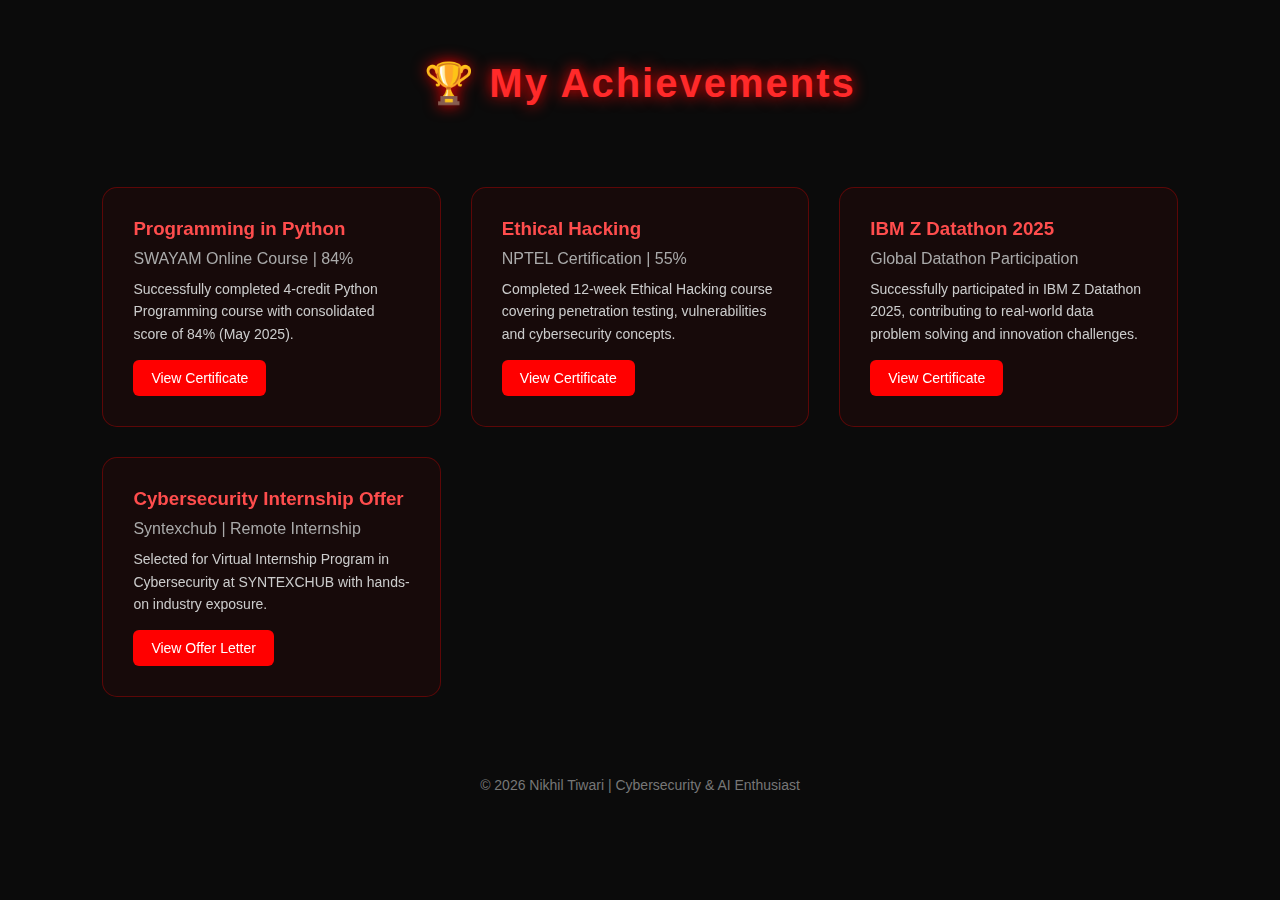
<file: achievements.html>
<!DOCTYPE html>
<html lang="en">
<head>
<meta charset="UTF-8">
<title>Achievements | Nikhil Tiwari</title>
<meta name="viewport" content="width=device-width, initial-scale=1.0">

<style>
*{
    margin:0;
    padding:0;
    box-sizing:border-box;
    font-family:'Segoe UI', sans-serif;
}

body{
    background:#0b0b0b;
    color:white;
}

/* Header */
.header{
    text-align:center;
    padding:60px 20px 40px;
}

.header h1{
    font-size:40px;
    color:#ff2a2a;
    text-shadow:0 0 15px red;
    letter-spacing:2px;
}

/* Grid */
.achievements{
    padding:40px 8%;
    display:grid;
    grid-template-columns:repeat(auto-fit,minmax(300px,1fr));
    gap:30px;
}

/* Card */
.card{
    background:rgba(255,0,0,0.05);
    border:1px solid rgba(255,0,0,0.3);
    padding:30px;
    border-radius:15px;
    transition:0.4s ease;
    backdrop-filter:blur(8px);
}

.card:hover{
    transform:translateY(-10px);
    box-shadow:0 0 25px rgba(255,0,0,0.6);
    border-color:red;
}

.card h3{
    color:#ff4d4d;
    margin-bottom:10px;
}

.card h4{
    margin-bottom:10px;
    color:#aaa;
    font-weight:normal;
}

.card p{
    font-size:14px;
    line-height:1.6;
    color:#ccc;
    margin-bottom:15px;
}

/* Button */
.btn{
    display:inline-block;
    padding:10px 18px;
    background:red;
    color:white;
    text-decoration:none;
    border-radius:6px;
    font-size:14px;
    transition:0.3s;
}

.btn:hover{
    background:#ff2a2a;
    box-shadow:0 0 10px red;
}

footer{
    text-align:center;
    padding:40px;
    color:#777;
    font-size:14px;
}
</style>
</head>

<body>

<div class="header">
    <h1>🏆 My Achievements</h1>
</div>

<div class="achievements">

    <!-- Python Programming -->
    <div class="card">
        <h3>Programming in Python</h3>
        <h4>SWAYAM Online Course | 84%</h4>
        <p>Successfully completed 4-credit Python Programming course with consolidated score of 84% (May 2025).</p>
        <a class="btn" href="https://drive.google.com/file/d/1S4K4ZhYkQ_Q1DNOMyv-zVTzkE8klqUXx/view?usp=drive_link" target="_blank">
            View Certificate
        </a>
    </div>

    <!-- Ethical Hacking -->
    <div class="card">
        <h3>Ethical Hacking</h3>
        <h4>NPTEL Certification | 55%</h4>
        <p>Completed 12-week Ethical Hacking course covering penetration testing, vulnerabilities and cybersecurity concepts.</p>
        <a class="btn" href="https://drive.google.com/file/d/1XzDmSka4f_CozLmWesvYqobE4aeVLx_o/view?usp=drive_link" target="_blank">
            View Certificate
        </a>
    </div>

    <!-- IBM Datathon -->
    <div class="card">
        <h3>IBM Z Datathon 2025</h3>
        <h4>Global Datathon Participation</h4>
        <p>Successfully participated in IBM Z Datathon 2025, contributing to real-world data problem solving and innovation challenges.</p>
        <a class="btn" href="https://drive.google.com/file/d/1YI2ieh0rycECJ4agou9wElwV8frsZHJR/view?usp=drive_link" target="_blank">
            View Certificate
        </a>
    </div>

    <!-- Syntexchub Internship -->
    <div class="card">
        <h3>Cybersecurity Internship Offer</h3>
        <h4>Syntexchub | Remote Internship</h4>
        <p>Selected for Virtual Internship Program in Cybersecurity at SYNTEXCHUB with hands-on industry exposure.</p>
        <a class="btn" href="https://drive.google.com/file/d/1Cz1ykFlhi9NETr2mk6XAHx1_36tYTwCO/view?usp=drive_link" target="_blank">
            View Offer Letter
        </a>
    </div>

</div>

<footer>
    © 2026 Nikhil Tiwari | Cybersecurity & AI Enthusiast
</footer>

</body>
</html>
</file>
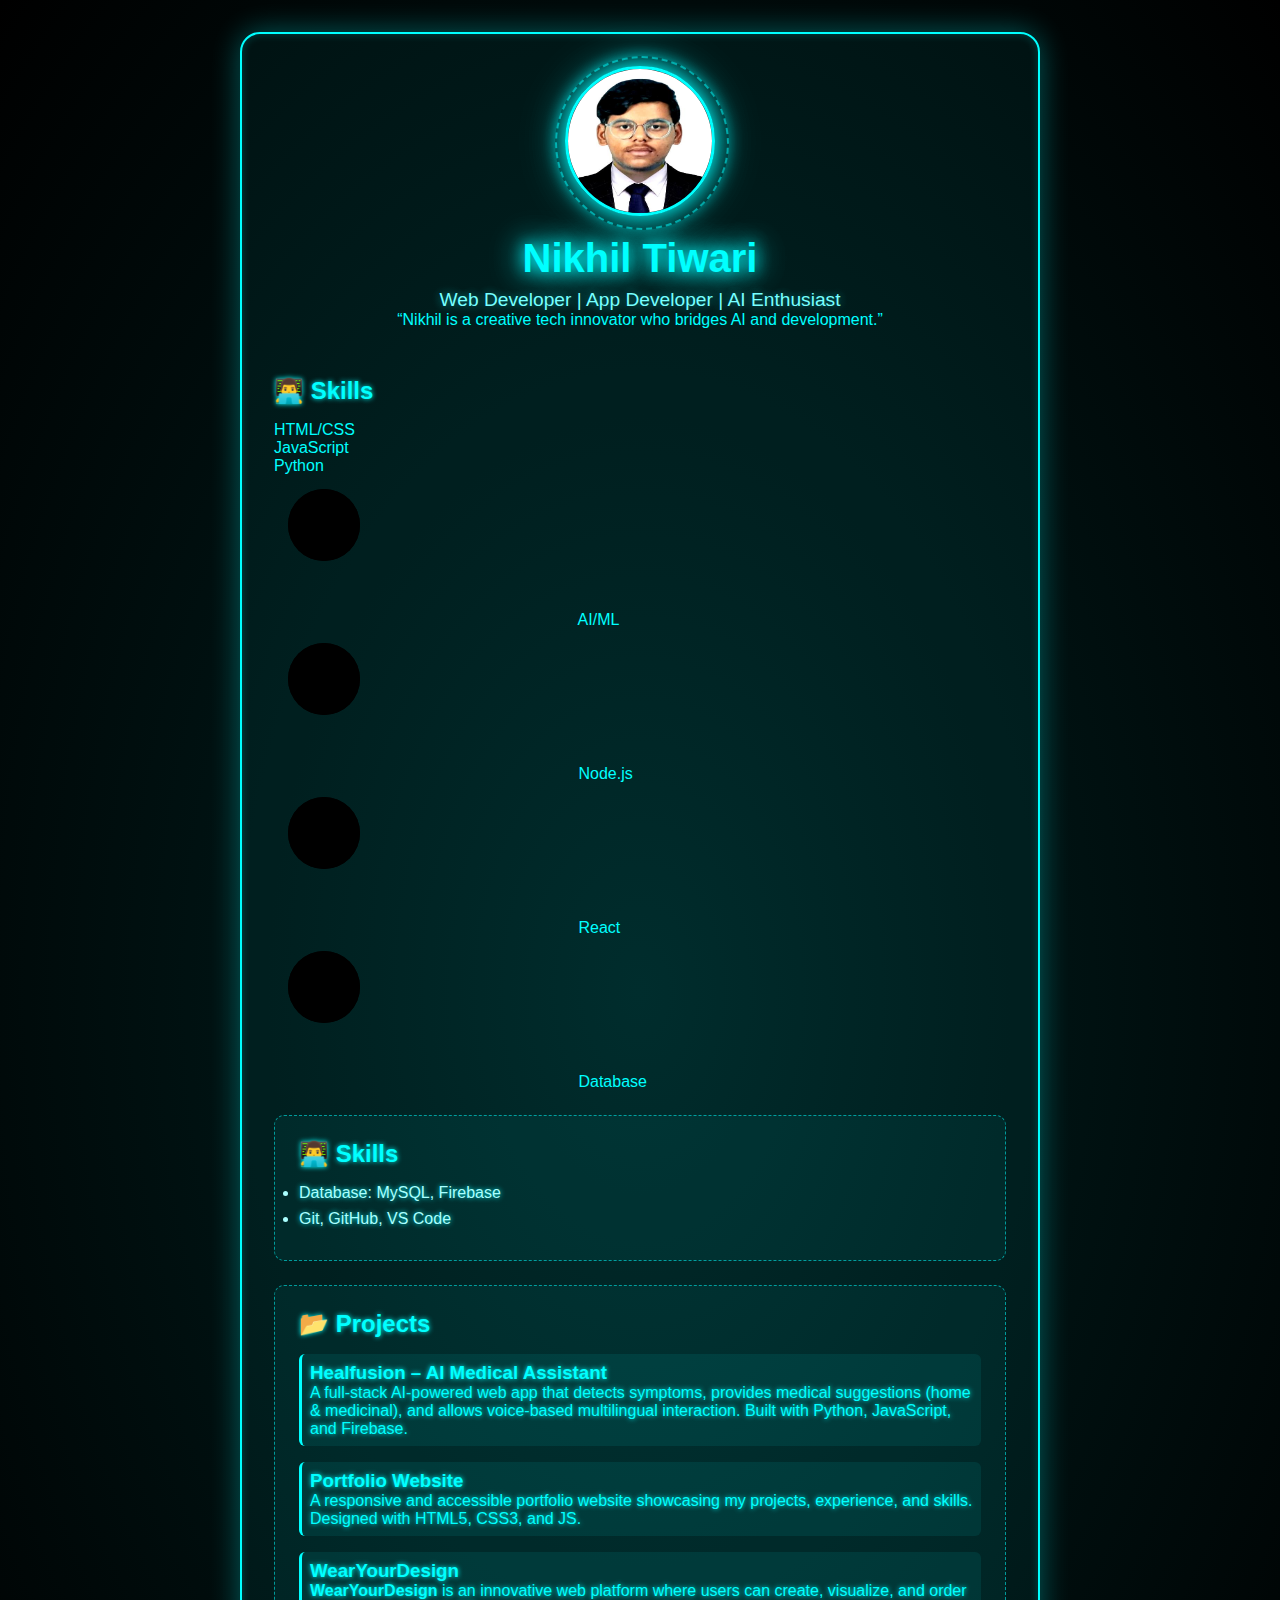
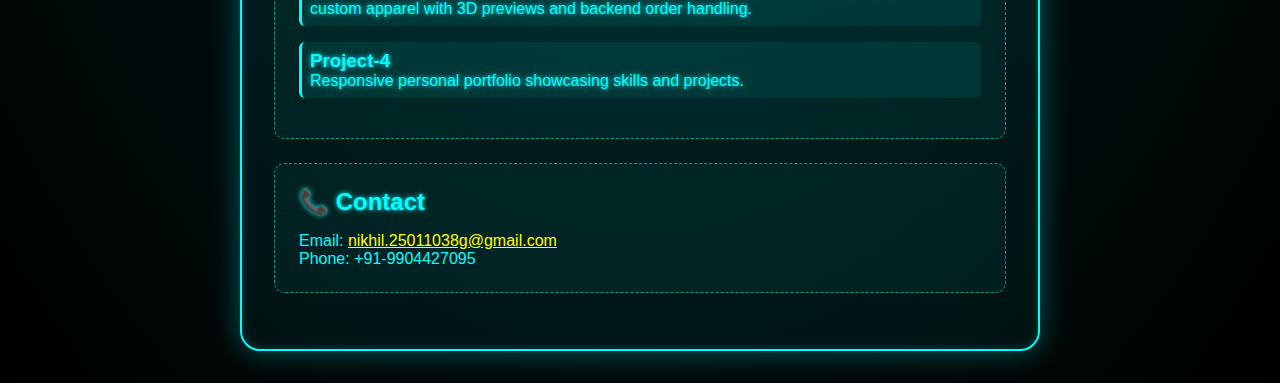
<file: cv.html>
<!DOCTYPE html>
<html lang="en">
<head>
  <meta charset="UTF-8" />
  <meta name="viewport" content="width=device-width, initial-scale=1.0"/>
  <title>Nikhil Tiwari - Hologram CV</title>
  <link rel="stylesheet" href="cv.css" />
</head>
<body>

  <div class="holo-container">
    <header class="holo-header">
      <div class="avatar">
        <img src="ceo.jpg" alt="Nikhil Tiwari">
      </div>
      <h1 class="glow-text">Nikhil Tiwari</h1>
      <p class="glow-sub">Web Developer | App Developer | AI Enthusiast</p>
      <blockquote class="ai-quote">“Nikhil is a creative tech innovator who bridges AI and development.”</blockquote>
    </header>
    
    <!-- Skills Section -->
    <section class="skills">
      <h2 class="section-title">👨‍💻 Skills</h2>
      <div class="skill">
        <p>HTML/CSS</p>
        <div class="progress-bar"><span style="width: 90%"></span></div>
      </div>
      <div class="skill">
        <p>JavaScript</p>
        <div class="progress-bar"><span style="width: 85%"></span></div>
      </div>
      <div class="skill">
        <p>Python</p>
        <div class="progress-bar"><span style="width: 80%"></span></div>
      </div>
    </section>

    <!-- Radial Skills -->
    <section class="radial-skills">
      <div class="circle" data-percent="75">
        <svg>
          <circle cx="50" cy="50" r="36"></circle>
          <circle cx="50" cy="50" r="36"></circle>
        </svg>
        <span>AI/ML</span>
      </div>

      <div class="circle" data-percent="70">
        <svg>
          <circle cx="50" cy="50" r="36"></circle>
          <circle cx="50" cy="50" r="36"></circle>
        </svg>
        <span>Node.js</span>
      </div>

      <div class="circle" data-percent="60">
        <svg>
          <circle cx="50" cy="50" r="36"></circle>
          <circle cx="50" cy="50" r="36"></circle>
        </svg>
        <span>React</span>
      </div>
      
      <div class="circle" data-percent="40">
        <svg>
          <circle cx="50" cy="50" r="36"></circle>
          <circle cx="50" cy="50" r="36"></circle>
        </svg>
        <span>Database</span>
      </div>
    </section>

    <!-- Extra Skills Section -->
    <section class="holo-section">
      <h2 class="section-title">👨‍💻 Skills</h2>
      <ul class="holo-list">
        <li>Database: MySQL, Firebase</li>
        <li>Git, GitHub, VS Code</li>
      </ul>
    </section>

    <!-- Projects Section -->
    <section class="holo-section">
      <h2 class="section-title">📂 Projects</h2>
      <div class="project-card">
        <h3>Healfusion – AI Medical Assistant</h3>
        <p>A full-stack AI-powered web app that detects symptoms, provides medical suggestions (home & medicinal), and allows voice-based multilingual interaction. Built with Python, JavaScript, and Firebase.</p>
      </div>
      <div class="project-card">
        <h3>Portfolio Website</h3>
        <p>A responsive and accessible portfolio website showcasing my projects, experience, and skills. Designed with HTML5, CSS3, and JS.</p>
      </div>
      <div class="project-card">
        <h3>WearYourDesign</h3>
        <p><strong>WearYourDesign</strong> is an innovative web platform where users can create, visualize, and order custom apparel with 3D previews and backend order handling.</p>
      </div>
      <div class="project-card">
        <h3>Project-4</h3>
        <p>Responsive personal portfolio showcasing skills and projects.</p>
      </div>
    </section>

    <!-- Contact Section -->
    <section class="holo-section">
      <h2 class="section-title">📞 Contact</h2>
      <p>Email: <a href="mailto:nikhil.25011038g@gmail.com" class="mail">nikhil.25011038g@gmail.com</a></p>
      <p>Phone: +91-9904427095</p>
    </section>
  </div>

  <script>
  document.addEventListener("DOMContentLoaded", () => {
    const circles = document.querySelectorAll(".circle");
    circles.forEach(circle => {
      const percent = circle.getAttribute("data-percent");
      const stroke = circle.querySelector("svg circle:last-child");
      const offset = 226 - (226 * percent) / 100;
      setTimeout(() => {
        stroke.style.strokeDashoffset = offset;
      }, 500);
    });
  });
  </script>

</body>
</html>
</file>
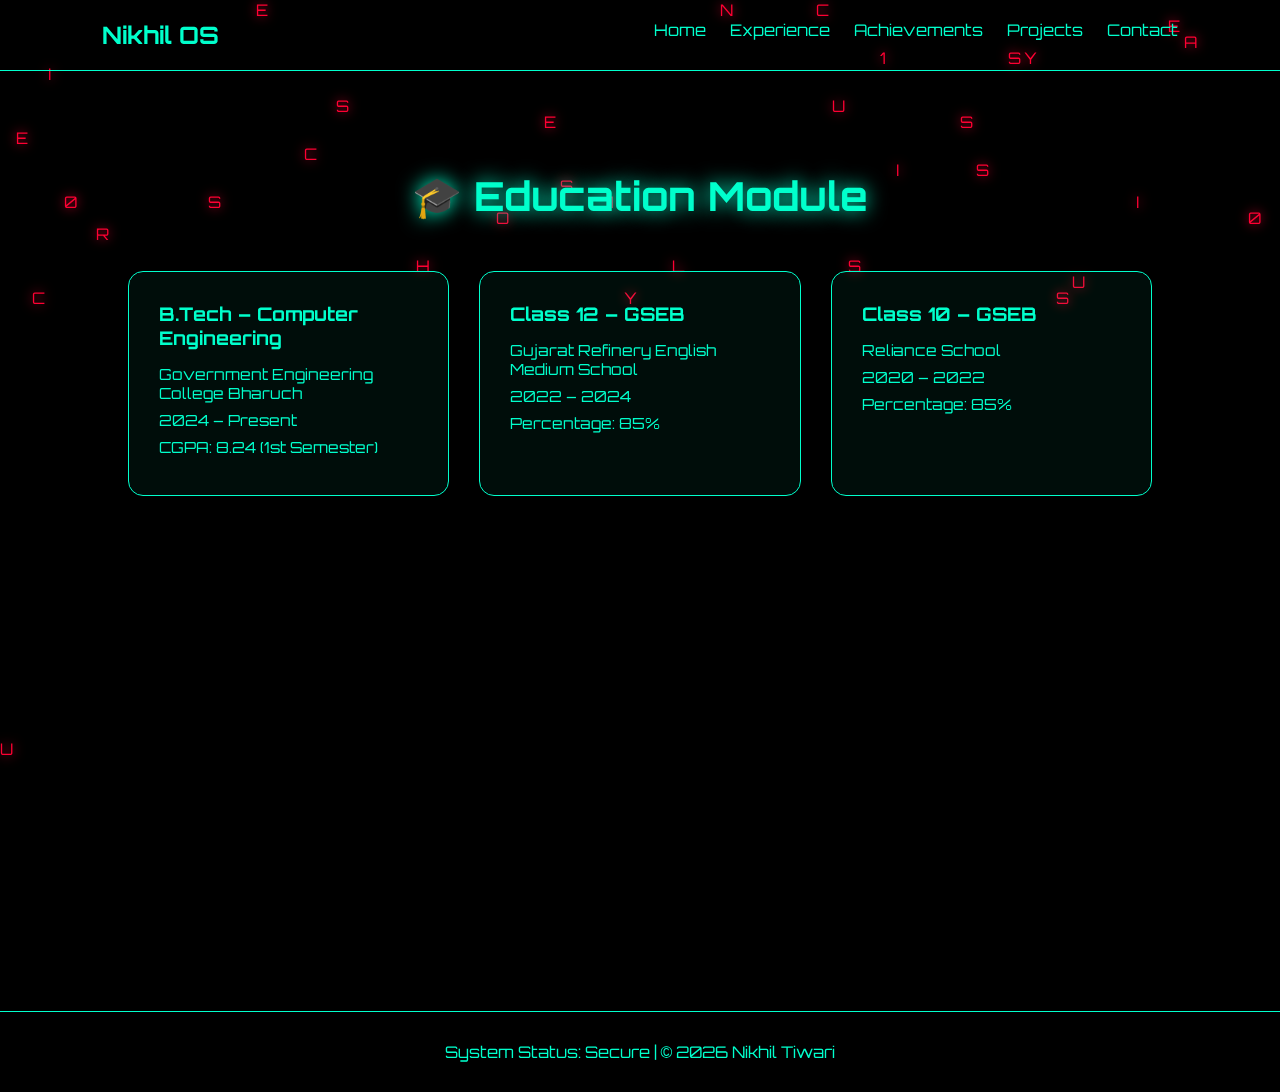
<file: education.html>
<!DOCTYPE html>
<html lang="en">
<head>
<meta charset="UTF-8">
<meta name="viewport" content="width=device-width, initial-scale=1.0">
<title>Education | Nikhil OS</title>

<link href="https://fonts.googleapis.com/css2?family=Orbitron:wght@400;700&display=swap" rel="stylesheet">

<style>
*{margin:0;padding:0;box-sizing:border-box}

body{
  font-family:'Orbitron',sans-serif;
  background:black;
  color:#00ffcc;
  overflow-x:hidden;
}

/* ===== Background Canvas ===== */
canvas{
  position:fixed;
  top:0;
  left:0;
  z-index:-1;
}

/* ===== Navbar ===== */
.navbar{
  display:flex;
  justify-content:space-between;
  padding:20px 8%;
  border-bottom:1px solid #00ffcc;
}

.navbar a{
  color:#00ffcc;
  text-decoration:none;
  margin-left:20px;
  transition:.3s;
}

.navbar a:hover{
  text-shadow:0 0 10px #00ffcc;
}

/* ===== Section ===== */
.section{
  padding:100px 10%;
  min-height:100vh;
}

.section h1{
  font-size:2.5rem;
  text-shadow:0 0 20px #00ffcc;
  margin-bottom:50px;
  text-align:center;
}

/* ===== Education Cards (Same Card Style as Index) ===== */
.education-grid{
  display:grid;
  grid-template-columns:repeat(auto-fit,minmax(280px,1fr));
  gap:30px;
}

.card{
  padding:30px;
  border:1px solid #00ffcc;
  border-radius:15px;
  background:rgba(0,255,204,0.05);
  transition:.4s;
}

.card:hover{
  transform:translateY(-10px);
  box-shadow:0 0 30px #00ffcc;
}

.card h3{
  margin-bottom:15px;
}

.card p{
  margin:8px 0;
  font-size:0.95rem;
}

/* ===== Footer ===== */
footer{
  text-align:center;
  padding:30px;
  border-top:1px solid #00ffcc;
  margin-top:40px;
}
</style>
</head>
<body>

<canvas id="bg"></canvas>

<nav class="navbar">
  <h2>Nikhil OS</h2>
  <div>
    <a href="index.html">Home</a>
    <a href="experience.html">Experience</a>
    <a href="achievements.html">Achievements</a>
    <a href="projects.html">Projects</a>
    <a href="contact.html">Contact</a>
  </div>
</nav>

<section class="section">
  <h1>🎓 Education Module</h1>

  <div class="education-grid">

    <div class="card">
      <h3>B.Tech – Computer Engineering</h3>
      <p>Government Engineering College Bharuch</p>
      <p>2024 – Present</p>
      <p>CGPA: 8.24 (1st Semester)</p>
    </div>

    <div class="card">
      <h3>Class 12 – GSEB</h3>
      <p>Gujarat Refinery English Medium School</p>
      <p>2022 – 2024</p>
      <p>Percentage: 85%</p>
    </div>

    <div class="card">
      <h3>Class 10 – GSEB</h3>
      <p>Reliance School</p>
      <p>2020 – 2022</p>
      <p>Percentage: 85%</p>
    </div>

  </div>
</section>

<footer>
  System Status: Secure | © 2026 Nikhil Tiwari
</footer>

<script>

/* ============================= */
/* RED MATRIX DIGITAL RAIN */
/* ============================= */

const canvas = document.getElementById("bg");
const ctx = canvas.getContext("2d");

canvas.width = window.innerWidth;
canvas.height = window.innerHeight;

const letters = "01010101NIKHILOSSECUREAIHACKSYSTEM";
const fontSize = 16;
const columns = Math.floor(canvas.width / fontSize);
const drops = [];

for(let x = 0; x < columns; x++){
  drops[x] = Math.random() * canvas.height;
}

function drawMatrix(){
  ctx.fillStyle = "rgba(0, 0, 0, 0.08)";
  ctx.fillRect(0, 0, canvas.width, canvas.height);

  ctx.fillStyle = "#ff0033";   // 🔴 RED RAIN
  ctx.shadowColor = "#ff0033";
  ctx.shadowBlur = 12;
  ctx.font = fontSize + "px Orbitron";

  for(let i = 0; i < drops.length; i++){
    const text = letters.charAt(Math.floor(Math.random() * letters.length));
    ctx.fillText(text, i * fontSize, drops[i] * fontSize);

    if(drops[i] * fontSize > canvas.height && Math.random() > 0.975){
      drops[i] = 0;
    }

    drops[i]++;
  }

  ctx.shadowBlur = 0;
}

setInterval(drawMatrix, 33);

window.addEventListener("resize", ()=>{
  canvas.width = window.innerWidth;
  canvas.height = window.innerHeight;
});

</script>

</body>
</html>
</file>
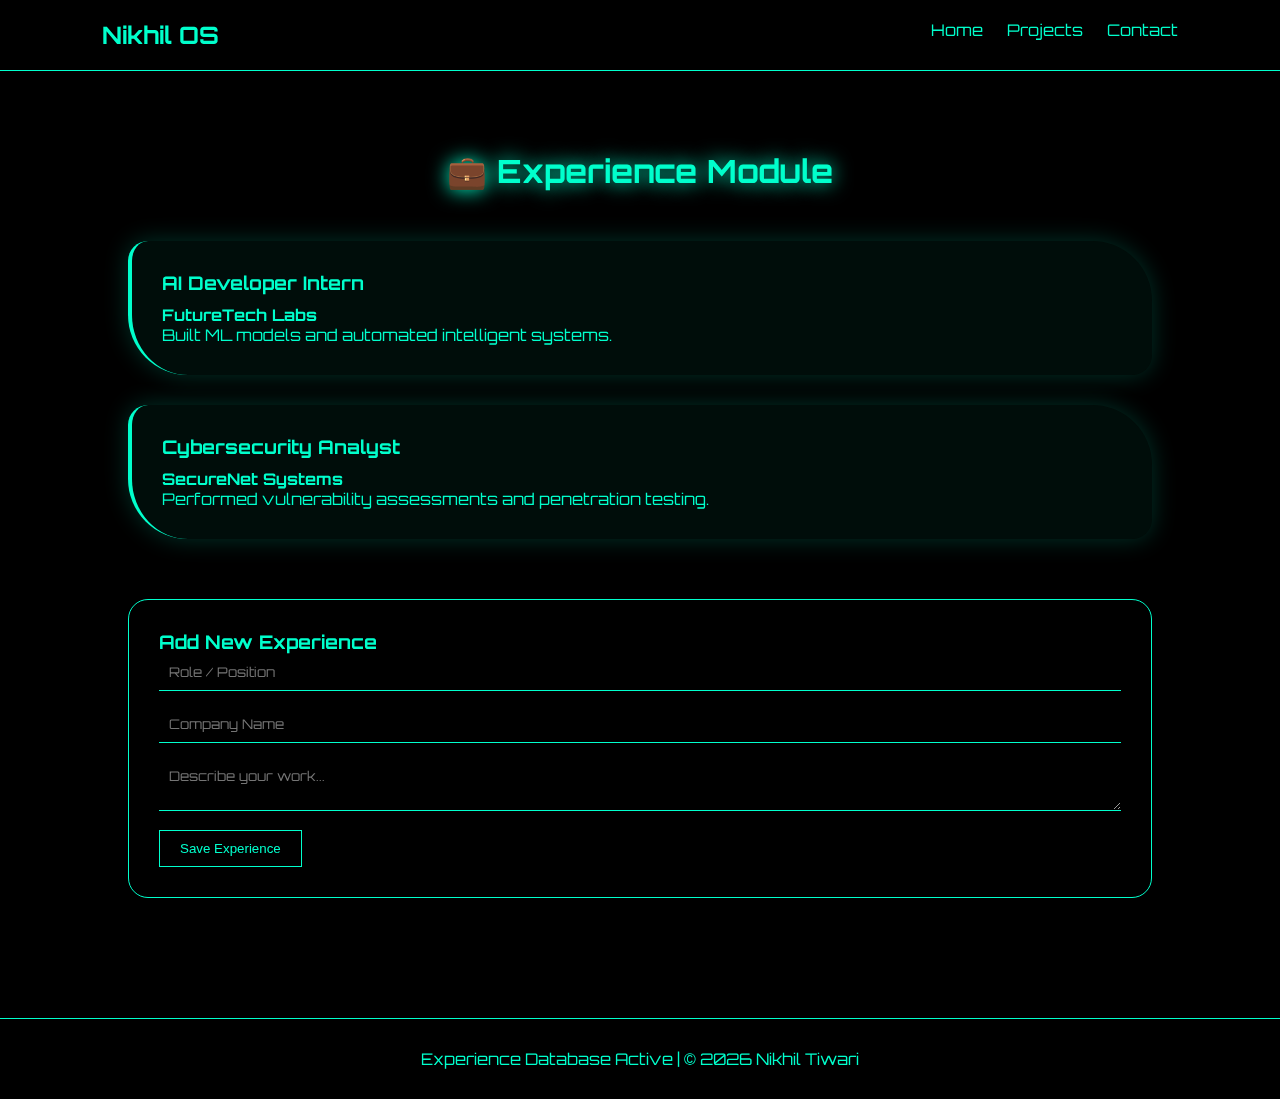
<file: experience.html>
<!DOCTYPE html>
<html lang="en">
<head>
<meta charset="UTF-8">
<meta name="viewport" content="width=device-width, initial-scale=1.0">
<title>Experience | Nikhil OS</title>

<link href="https://fonts.googleapis.com/css2?family=Orbitron:wght@400;700&display=swap" rel="stylesheet">

<style>
*{margin:0;padding:0;box-sizing:border-box}

body{
  font-family:'Orbitron',sans-serif;
  background:black;
  color:#00ffcc;
  overflow-x:hidden;
}

/* Matrix */
canvas{
  position:fixed;
  top:0;
  left:0;
  z-index:-1;
}

/* Navbar */
.navbar{
  display:flex;
  justify-content:space-between;
  padding:20px 8%;
  border-bottom:1px solid #00ffcc;
}

.navbar a{
  color:#00ffcc;
  text-decoration:none;
  margin-left:20px;
}

.navbar a:hover{
  text-shadow:0 0 10px #00ffcc;
}

/* Section */
.section{
  padding:80px 10%;
}

.section h1{
  text-align:center;
  margin-bottom:50px;
  text-shadow:0 0 20px #00ffcc;
}

/* Experience Cards */
.exp-container{
  display:grid;
  gap:30px;
}

.exp-card{
  padding:30px;
  background:rgba(0,255,204,0.05);
  border-left:4px solid #00ffcc;
  backdrop-filter:blur(10px);
  border-radius:20px 60px 20px 60px;
  box-shadow:0 0 25px rgba(0,255,204,0.2);
  transition:.3s;
}

.exp-card:hover{
  transform:translateY(-8px);
  box-shadow:0 0 40px rgba(0,255,204,0.5);
}

.exp-card h3{
  margin-bottom:10px;
}

/* Add Form */
.add-form{
  margin-top:60px;
  padding:30px;
  border:1px solid #00ffcc;
  border-radius:20px;
}

.add-form input,
.add-form textarea{
  width:100%;
  margin-bottom:15px;
  padding:10px;
  background:transparent;
  border:none;
  border-bottom:1px solid #00ffcc;
  color:#00ffcc;
  font-family:'Orbitron';
  outline:none;
}

.add-form button{
  padding:10px 20px;
  background:transparent;
  border:1px solid #00ffcc;
  color:#00ffcc;
  cursor:pointer;
  transition:.3s;
}

.add-form button:hover{
  background:#00ffcc;
  color:black;
  box-shadow:0 0 15px #00ffcc;
}

footer{
  text-align:center;
  padding:30px;
  border-top:1px solid #00ffcc;
  margin-top:40px;
}
</style>
</head>
<body>

<canvas id="bg"></canvas>

<nav class="navbar">
  <h2>Nikhil OS</h2>
  <div>
    <a href="index.html">Home</a>
    <a href="projects.html">Projects</a>
    <a href="contact.html">Contact</a>
  </div>
</nav>

<section class="section">
  <h1>💼 Experience Module</h1>

  <div class="exp-container" id="experience-list"></div>

  <div class="add-form">
    <h3>Add New Experience</h3>
    <input type="text" id="role" placeholder="Role / Position" required>
    <input type="text" id="company" placeholder="Company Name" required>
    <textarea id="description" placeholder="Describe your work..." required></textarea>
    <button onclick="addExperience()">Save Experience</button>
  </div>
</section>

<footer>
  Experience Database Active | © 2026 Nikhil Tiwari
</footer>

<script>

/* ============================= */
/* EXPERIENCE STORAGE SYSTEM */
/* ============================= */

const defaultExperiences = [
  {
    role: "AI Developer Intern",
    company: "FutureTech Labs",
    description: "Built ML models and automated intelligent systems."
  },
  {
    role: "Cybersecurity Analyst",
    company: "SecureNet Systems",
    description: "Performed vulnerability assessments and penetration testing."
  }
];

if(!localStorage.getItem("experiences")){
  localStorage.setItem("experiences", JSON.stringify(defaultExperiences));
}

function loadExperiences(){
  const list = document.getElementById("experience-list");
  list.innerHTML = "";

  const experiences = JSON.parse(localStorage.getItem("experiences"));

  experiences.forEach(exp => {
    const div = document.createElement("div");
    div.className = "exp-card";
    div.innerHTML = `
      <h3>${exp.role}</h3>
      <p><strong>${exp.company}</strong></p>
      <p>${exp.description}</p>
    `;
    list.appendChild(div);
  });
}

function addExperience(){
  const role = document.getElementById("role").value;
  const company = document.getElementById("company").value;
  const description = document.getElementById("description").value;

  if(role && company && description){
    const experiences = JSON.parse(localStorage.getItem("experiences"));
    experiences.push({role, company, description});
    localStorage.setItem("experiences", JSON.stringify(experiences));

    document.getElementById("role").value = "";
    document.getElementById("company").value = "";
    document.getElementById("description").value = "";

    loadExperiences();
  }
}

loadExperiences();

/* ============================= */
/* MATRIX RAIN */
/* ============================= */

const canvas = document.getElementById("bg");
const ctx = canvas.getContext("2d");

canvas.width = window.innerWidth;
canvas.height = window.innerHeight;

const letters = "01010101NIKHILOSSECUREAIHACKSYSTEM";
const fontSize = 16;
const columns = Math.floor(canvas.width / fontSize);
const drops = [];

for(let x = 0; x < columns; x++){
  drops[x] = Math.random() * canvas.height;
}

function drawMatrix(){
  ctx.fillStyle = "rgba(0,0,0,0.08)";
  ctx.fillRect(0,0,canvas.width,canvas.height);

  ctx.fillStyle="#ff0033";
  ctx.font=fontSize+"px Orbitron";
  ctx.shadowColor="#ff0033";
  ctx.shadowBlur=12;

  for(let i=0;i<drops.length;i++){
    const text=letters.charAt(Math.floor(Math.random()*letters.length));
    ctx.fillText(text,i*fontSize,drops[i]*fontSize);

    if(drops[i]*fontSize>canvas.height && Math.random()>0.975){
      drops[i]=0;
    }
    drops[i]++;
  }
  ctx.shadowBlur=0;
}

setInterval(drawMatrix,33);

window.addEventListener("resize",()=>{
  canvas.width=window.innerWidth;
  canvas.height=window.innerHeight;
});
</script>

</body>
</html>
</file>
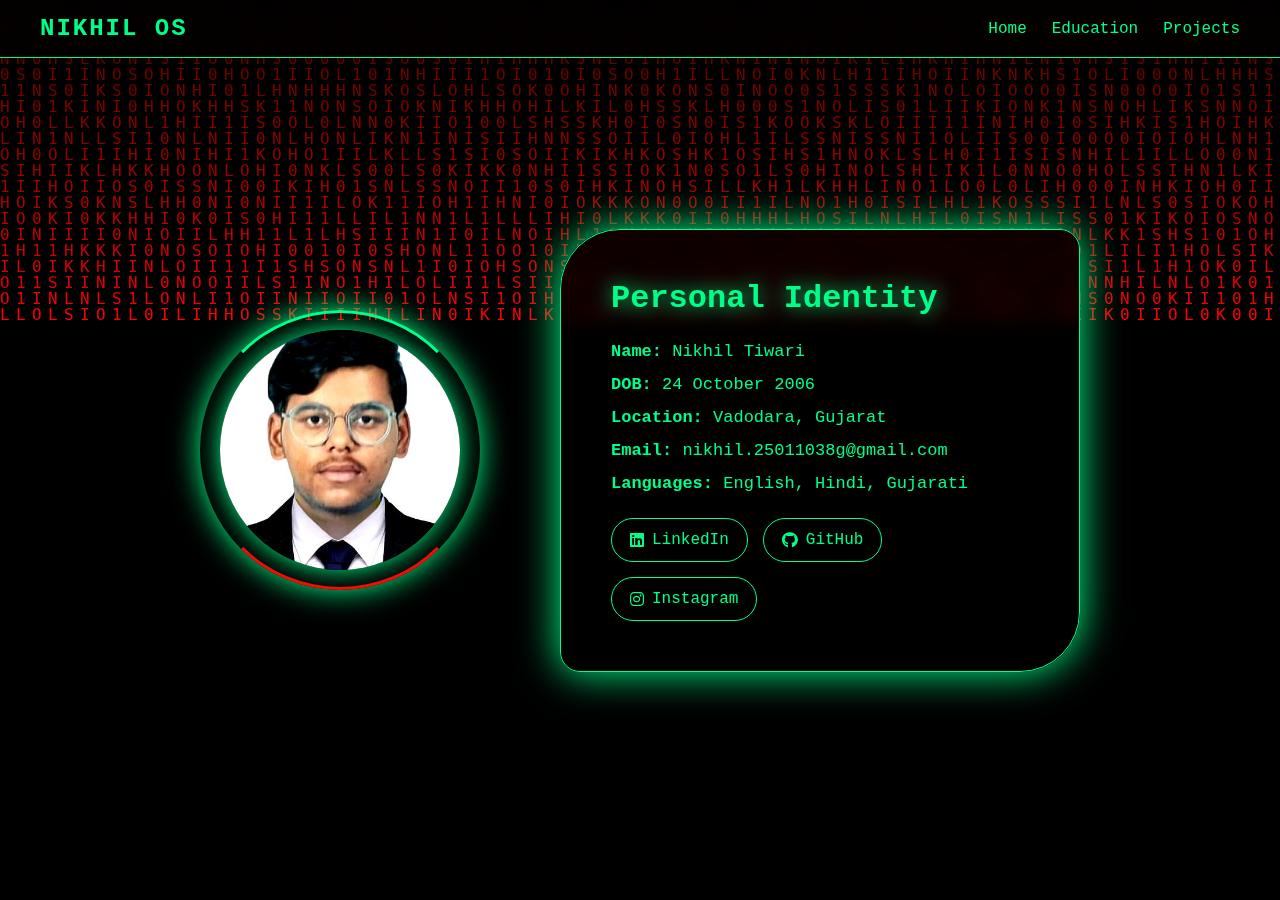
<file: personal.html>
<!DOCTYPE html>
<html lang="en">
<head>
<meta charset="UTF-8">
<title>Personal | Nikhil OS</title>
<meta name="viewport" content="width=device-width, initial-scale=1.0">

<link rel="stylesheet" href="https://cdnjs.cloudflare.com/ajax/libs/font-awesome/6.5.0/css/all.min.css">

<style>
*{
  margin:0;
  padding:0;
  box-sizing:border-box;
  font-family:'Courier New',monospace;
}

body{
  background:black;
  color:#00ff88;
  overflow:hidden;
}

/* ===== MATRIX CANVAS ===== */
canvas{
  position:fixed;
  top:0;
  left:0;
  z-index:-2;
}

/* ===== NAVBAR ===== */
nav{
  position:fixed;
  width:100%;
  top:0;
  padding:15px 40px;
  display:flex;
  justify-content:space-between;
  align-items:center;
  background:rgba(0,0,0,0.7);
  border-bottom:1px solid #00ff88;
  backdrop-filter:blur(6px);
  z-index:1000;
}

nav h2{
  letter-spacing:2px;
}

nav ul{
  list-style:none;
  display:flex;
  gap:25px;
}

nav a{
  text-decoration:none;
  color:#00ff88;
  transition:0.3s;
}

nav a:hover{
  text-shadow:0 0 15px #00ff88;
  color:white;
}

/* ===== MAIN SECTION ===== */
.container{
  height:100vh;
  display:flex;
  justify-content:center;
  align-items:center;
  gap:80px;
  flex-wrap:wrap;
  padding:120px 10%;
  animation:fadeUp 1.5s ease;
}

/* ===== HOLOGRAM PROFILE IMAGE ===== */
.profile-wrapper{
  position:relative;
  width:280px;
  height:280px;
  display:flex;
  justify-content:center;
  align-items:center;
  animation:float 5s ease-in-out infinite;
}

.profile-wrapper img{
  width:240px;
  height:240px;
  object-fit:cover;
  border-radius:50%;
  z-index:2;
  box-shadow:0 0 25px #00ff88;
  transition:0.4s;
}

.profile-wrapper img:hover{
  transform:scale(1.05);
  box-shadow:0 0 50px #00ff88;
}

/* Rotating Neon Ring */
.holo-ring{
  position:absolute;
  width:280px;
  height:280px;
  border-radius:50%;
  border:3px solid transparent;
  border-top:3px solid #00ff88;
  border-bottom:3px solid red;
  animation:rotateRing 6s linear infinite;
  box-shadow:0 0 30px #00ff88;
}

/* ===== CURVED GLASS PANEL ===== */
.details{
  max-width:520px;
  padding:50px;
  background:rgba(0,0,0,0.5);
  backdrop-filter:blur(10px);
  border:1px solid #00ff88;
  border-radius:60px 20px 60px 20px;
  box-shadow:0 0 40px #00ff88;
  transition:0.5s;
}

.details:hover{
  box-shadow:0 0 70px #00ff88;
}

.details h1{
  margin-bottom:25px;
  font-size:32px;
  text-shadow:0 0 20px #00ff88;
}

.details p{
  margin-bottom:14px;
  font-size:17px;
}

/* ===== SOCIAL LINKS ===== */
.social{
  margin-top:25px;
  display:flex;
  gap:15px;
  flex-wrap:wrap;
}

.social a{
  padding:12px 18px;
  border-radius:40px;
  border:1px solid #00ff88;
  text-decoration:none;
  color:#00ff88;
  transition:0.3s;
  display:flex;
  align-items:center;
  gap:8px;
}

.social a:hover{
  transform:translateY(-6px);
  box-shadow:0 0 25px #00ff88;
}

.linkedin:hover{
  background:#0077b5;
  border-color:#0077b5;
  color:white;
}

.github:hover{
  background:#222;
  border-color:#222;
  color:white;
}

.instagram:hover{
  background:linear-gradient(45deg,#f09433,#dc2743,#bc1888);
  border-color:#dc2743;
  color:white;
}

/* ===== ANIMATIONS ===== */
@keyframes rotateRing{
  from{transform:rotate(0deg);}
  to{transform:rotate(360deg);}
}

@keyframes float{
  0%,100%{transform:translateY(0);}
  50%{transform:translateY(-12px);}
}

@keyframes fadeUp{
  from{opacity:0;transform:translateY(40px);}
  to{opacity:1;transform:translateY(0);}
}

</style>
</head>

<body>

<canvas id="matrix"></canvas>

<nav>
  <h2>NIKHIL OS</h2>
  <ul>
    <li><a href="index.html">Home</a></li>
    <li><a href="education.html">Education</a></li>
    <li><a href="project.html">Projects</a></li>
  </ul>
</nav>

<div class="container">

  <!-- HOLOGRAM IMAGE -->
  <div class="profile-wrapper">
    <div class="holo-ring"></div>
    <img src="ceo.jpg" alt="Nikhil Tiwari">
  </div>

  <!-- DETAILS PANEL -->
  <div class="details">
    <h1>Personal Identity</h1>
    <p><strong>Name:</strong> Nikhil Tiwari</p>
    <p><strong>DOB:</strong> 24 October 2006</p>
    <p><strong>Location:</strong> Vadodara, Gujarat</p>
    <p><strong>Email:</strong> nikhil.25011038g@gmail.com</p>
    <p><strong>Languages:</strong> English, Hindi, Gujarati</p>

    <div class="social">
      <a href="https://www.linkedin.com/in/nikhil-tiwari-3a454133a/" target="_blank" class="linkedin">
        <i class="fab fa-linkedin"></i> LinkedIn
      </a>

      <a href="https://github.com/Shravan2krypton" target="_blank" class="github">
        <i class="fab fa-github"></i> GitHub
      </a>

      <a href="https://www.instagram.com/ult1mate.void/" target="_blank" class="instagram">
        <i class="fab fa-instagram"></i> Instagram
      </a>
    </div>
  </div>

</div>

<script>
/* ===== DIGITAL MATRIX RAIN ===== */
const canvas = document.getElementById("matrix");
const ctx = canvas.getContext("2d");

canvas.height = window.innerHeight;
canvas.width = window.innerWidth;

const letters = "01NIKHILOS";
const fontSize = 16;
const columns = canvas.width / fontSize;
const drops = [];

for(let i = 0; i < columns; i++){
  drops[i] = 1;
}

function draw(){
  ctx.fillStyle = "rgba(0,0,0,0.05)";
  ctx.fillRect(0,0,canvas.width,canvas.height);

  ctx.fillStyle = "red";
  ctx.font = fontSize + "px monospace";

  for(let i = 0; i < drops.length; i++){
    const text = letters.charAt(Math.floor(Math.random()*letters.length));
    ctx.fillText(text, i*fontSize, drops[i]*fontSize);

    if(drops[i]*fontSize > canvas.height && Math.random() > 0.975){
      drops[i] = 0;
    }
    drops[i]++;
  }
}

setInterval(draw,33);

window.addEventListener("resize",()=>{
  canvas.width = window.innerWidth;
  canvas.height = window.innerHeight;
});
</script>

</body>
</html>
</file>
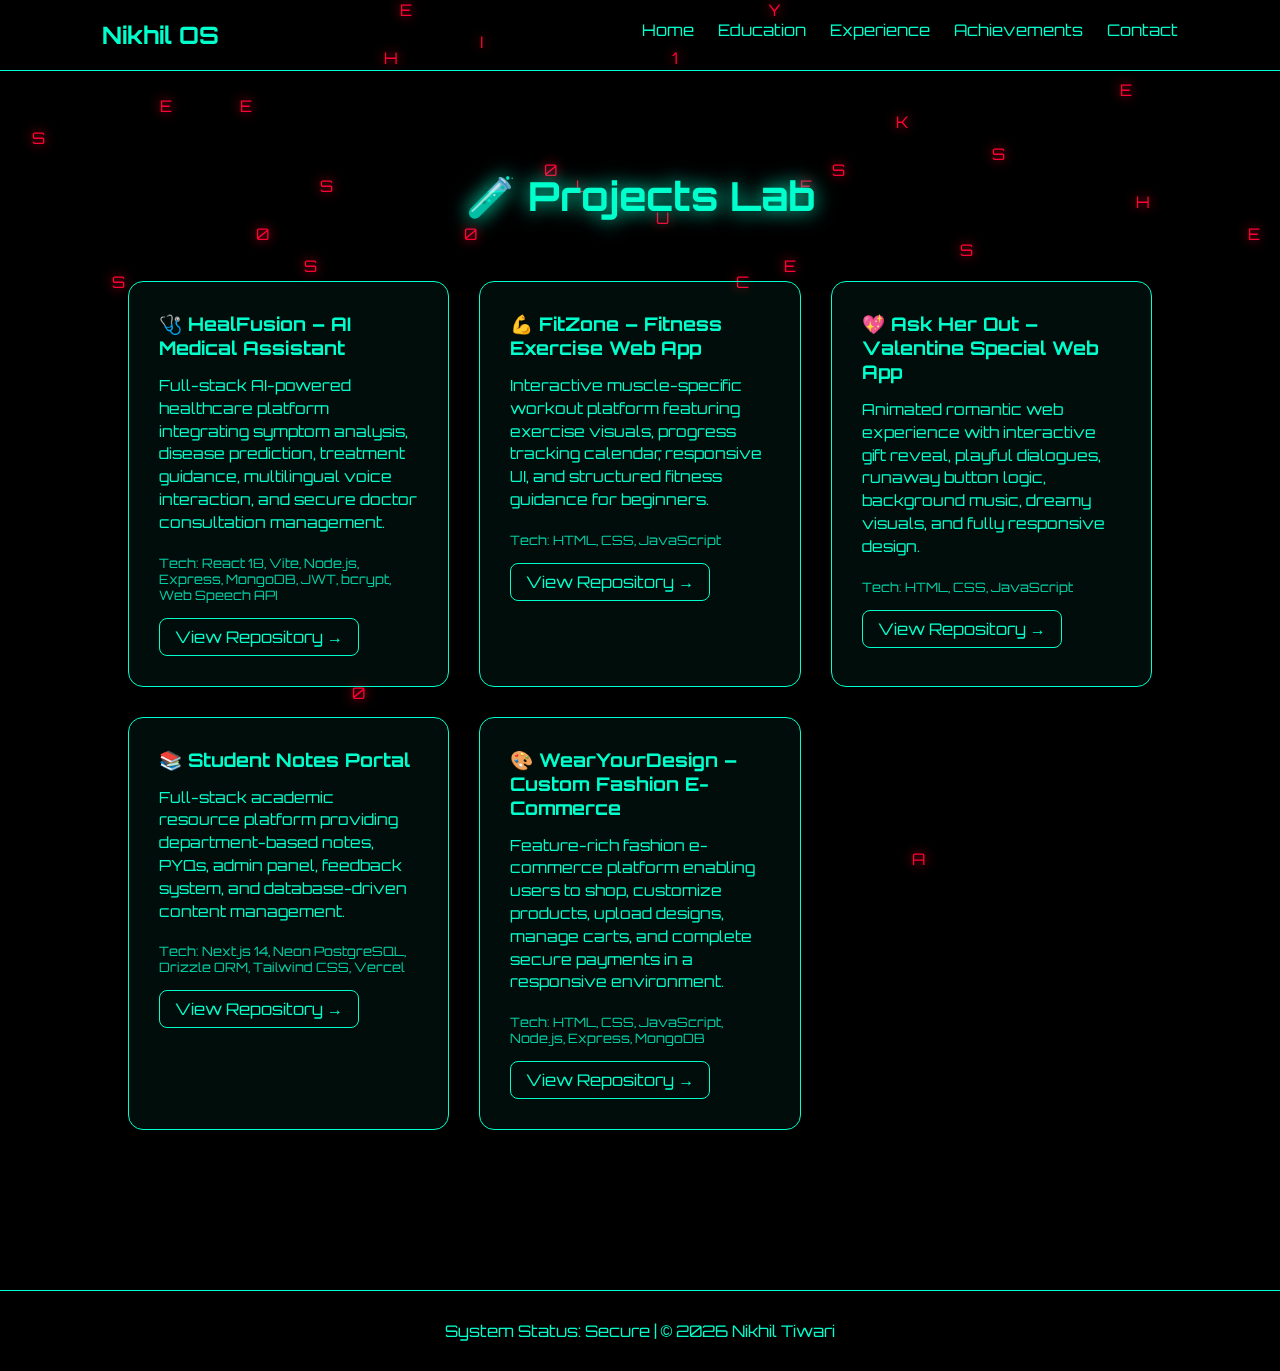
<file: projects.html>
<!DOCTYPE html>
<html lang="en">
<head>
<meta charset="UTF-8">
<meta name="viewport" content="width=device-width, initial-scale=1.0">
<title>Projects | Nikhil OS</title>

<link href="https://fonts.googleapis.com/css2?family=Orbitron:wght@400;700&display=swap" rel="stylesheet">

<style>
*{margin:0;padding:0;box-sizing:border-box}

body{
  font-family:'Orbitron',sans-serif;
  background:black;
  color:#00ffcc;
  overflow-x:hidden;
}

/* ===== Background Canvas ===== */
canvas{
  position:fixed;
  top:0;
  left:0;
  z-index:-1;
}

/* ===== Navbar ===== */
.navbar{
  display:flex;
  justify-content:space-between;
  padding:20px 8%;
  border-bottom:1px solid #00ffcc;
}

.navbar a{
  color:#00ffcc;
  text-decoration:none;
  margin-left:20px;
  transition:.3s;
}

.navbar a:hover{
  text-shadow:0 0 10px #00ffcc;
}

/* ===== Section ===== */
.section{
  padding:100px 10%;
  min-height:100vh;
}

.section h1{
  font-size:2.5rem;
  text-shadow:0 0 20px #00ffcc;
  margin-bottom:60px;
  text-align:center;
}

/* ===== Project Grid ===== */
.project-grid{
  display:grid;
  grid-template-columns:repeat(auto-fit,minmax(300px,1fr));
  gap:30px;
}

.card{
  padding:30px;
  border:1px solid #00ffcc;
  border-radius:15px;
  background:rgba(0,255,204,0.05);
  transition:.4s;
  position:relative;
}

.card:hover{
  transform:translateY(-10px);
  box-shadow:0 0 30px #00ffcc;
}

.card h3{
  margin-bottom:15px;
}

.card p{
  font-size:0.95rem;
  margin-bottom:20px;
  line-height:1.5;
}

.tech-stack{
  font-size:0.8rem;
  opacity:0.8;
  margin-bottom:15px;
}

.card a{
  text-decoration:none;
  color:#00ffcc;
  border:1px solid #00ffcc;
  padding:8px 15px;
  border-radius:8px;
  transition:.3s;
  display:inline-block;
}

.card a:hover{
  background:#00ffcc;
  color:black;
}

/* ===== Footer ===== */
footer{
  text-align:center;
  padding:30px;
  border-top:1px solid #00ffcc;
  margin-top:60px;
}
</style>
</head>
<body>

<canvas id="bg"></canvas>

<nav class="navbar">
  <h2>Nikhil OS</h2>
  <div>
    <a href="index.html">Home</a>
    <a href="education.html">Education</a>
    <a href="experience.html">Experience</a>
    <a href="achievements.html">Achievements</a>
    <a href="contact.html">Contact</a>
  </div>
</nav>

<section class="section">
  <h1>🧪 Projects Lab</h1>

  <div class="project-grid">

    <div class="card">
      <h3>🩺 HealFusion – AI Medical Assistant</h3>
      <p>Full-stack AI-powered healthcare platform integrating symptom analysis, disease prediction, treatment guidance, multilingual voice interaction, and secure doctor consultation management.</p>
      <div class="tech-stack">
        Tech: React 18, Vite, Node.js, Express, MongoDB, JWT, bcrypt, Web Speech API
      </div>
      <a href="https://github.com/Shravan2krypton/Heal-Fusion.git" target="_blank">
        View Repository →
      </a>
    </div>

    <div class="card">
      <h3>💪 FitZone – Fitness Exercise Web App</h3>
      <p>Interactive muscle-specific workout platform featuring exercise visuals, progress tracking calendar, responsive UI, and structured fitness guidance for beginners.</p>
      <div class="tech-stack">
        Tech: HTML, CSS, JavaScript
      </div>
      <a href="https://github.com/Shravan2krypton/Fitness-Club.git" target="_blank">
        View Repository →
      </a>
    </div>

    <div class="card">
      <h3>💖 Ask Her Out – Valentine Special Web App</h3>
      <p>Animated romantic web experience with interactive gift reveal, playful dialogues, runaway button logic, background music, dreamy visuals, and fully responsive design.</p>
      <div class="tech-stack">
        Tech: HTML, CSS, JavaScript
      </div>
      <a href="https://github.com/Shravan2krypton/V-Confession.git" target="_blank">
        View Repository →
      </a>
    </div>

    <div class="card">
      <h3>📚 Student Notes Portal</h3>
      <p>Full-stack academic resource platform providing department-based notes, PYQs, admin panel, feedback system, and database-driven content management.</p>
      <div class="tech-stack">
        Tech: Next.js 14, Neon PostgreSQL, Drizzle ORM, Tailwind CSS, Vercel
      </div>
      <a href="https://github.com/Shravan2krypton/Student-Notes-Portal.git" target="_blank">
        View Repository →
      </a>
    </div>

    <div class="card">
      <h3>🎨 WearYourDesign – Custom Fashion E-Commerce</h3>
      <p>Feature-rich fashion e-commerce platform enabling users to shop, customize products, upload designs, manage carts, and complete secure payments in a responsive environment.</p>
      <div class="tech-stack">
        Tech: HTML, CSS, JavaScript, Node.js, Express, MongoDB
      </div>
      <a href="https://github.com/Shravan2krypton/WearYourDesign.git" target="_blank">
        View Repository →
      </a>
    </div>

  </div>
</section>

<footer>
  System Status: Secure | © 2026 Nikhil Tiwari
</footer>

<script>

/* ============================= */
/* RED MATRIX DIGITAL RAIN */
/* ============================= */

const canvas = document.getElementById("bg");
const ctx = canvas.getContext("2d");

canvas.width = window.innerWidth;
canvas.height = window.innerHeight;

const letters = "01010101NIKHILOSSECUREAIHACKSYSTEM";
const fontSize = 16;
const columns = Math.floor(canvas.width / fontSize);
const drops = [];

for(let x = 0; x < columns; x++){
  drops[x] = Math.random() * canvas.height;
}

function drawMatrix(){
  ctx.fillStyle = "rgba(0, 0, 0, 0.08)";
  ctx.fillRect(0, 0, canvas.width, canvas.height);

  ctx.fillStyle = "#ff0033";
  ctx.shadowColor = "#ff0033";
  ctx.shadowBlur = 12;
  ctx.font = fontSize + "px Orbitron";

  for(let i = 0; i < drops.length; i++){
    const text = letters.charAt(Math.floor(Math.random() * letters.length));
    ctx.fillText(text, i * fontSize, drops[i] * fontSize);

    if(drops[i] * fontSize > canvas.height && Math.random() > 0.975){
      drops[i] = 0;
    }

    drops[i]++;
  }

  ctx.shadowBlur = 0;
}

setInterval(drawMatrix, 33);

window.addEventListener("resize", ()=>{
  canvas.width = window.innerWidth;
  canvas.height = window.innerHeight;
});

</script>

</body>
</html>
</file>
<file: cv.css>
* {
  margin: 0;
  padding: 0;
  box-sizing: border-box;
  font-family: 'Segoe UI', sans-serif;
}

body {
  background: #000;
  color: #0ff;
  display: flex;
  justify-content: center;
  align-items: flex-start;
  min-height: 100vh;
  padding: 2rem;
  background-image: radial-gradient(#0ff2, #000);
}

.holo-container {
  width: 90%;
  max-width: 800px;
  border: 2px solid #0ff;
  padding: 2rem;
  border-radius: 20px;
  background: rgba(0, 255, 255, 0.05);
  box-shadow: 0 0 30px #0ff5, inset 0 0 10px #0ff3;
  animation: glowPulse 2s infinite alternate;
}

@keyframes glowPulse {
  from { box-shadow: 0 0 20px #0ff5, inset 0 0 5px #0ff2; }
  to { box-shadow: 0 0 40px #0ff8, inset 0 0 15px #0ff3; }
}

.holo-header {
  text-align: center;
  margin-bottom: 2rem;
  position: relative;
  padding-bottom: 1rem;
}

/* 🌟 Hologram glow ring around avatar */
.avatar {
  position: relative;
  display: inline-block;
}

.avatar img {
  width: 150px;
  height: 150px;
  border-radius: 50%;
  border: 3px solid #0ff;
  box-shadow: 0 0 20px #0ff, 0 0 40px #0ff5, 0 0 60px #0ff3;
  animation: avatarPulse 2.5s infinite alternate;
}

/* Animated glowing ring */
.avatar::after {
  content: "";
  position: absolute;
  top: -10px; left: -10px;
  width: 170px; height: 170px;
  border-radius: 50%;
  border: 2px dashed #0ff8;
  animation: rotateRing 8s linear infinite;
  box-shadow: 0 0 15px #0ff6;
}

@keyframes avatarPulse {
  0% { box-shadow: 0 0 15px #0ff, 0 0 30px #0ff4; }
  100% { box-shadow: 0 0 25px #0ff, 0 0 50px #0ff6; }
}

@keyframes rotateRing {
  from { transform: rotate(0deg); }
  to { transform: rotate(360deg); }
}

/* 💫 Animated glow for name */
.glow-text {
  font-size: 2.5rem;
  margin-top: 1rem;
  text-shadow: 0 0 15px #0ff, 0 0 30px #0ff, 0 0 45px #0ff7;
  animation: nameFlicker 2s infinite alternate;
}

@keyframes nameFlicker {
  0% { opacity: 0.9; text-shadow: 0 0 10px #0ff, 0 0 20px #0ff5; }
  50% { opacity: 1; text-shadow: 0 0 20px #0ff, 0 0 40px #0ff7; }
  100% { opacity: 0.85; text-shadow: 0 0 15px #0ff, 0 0 30px #0ff4; }
}

/* ✨ Subtext with subtle flicker */
.glow-sub {
  font-size: 1.2rem;
  color: #7ff;
  margin-top: 0.5rem;
  text-shadow: 0 0 8px #0ff6, 0 0 15px #0ff3;
  animation: subFlicker 3s infinite alternate;
}

@keyframes subFlicker {
  0% { opacity: 0.8; }
  50% { opacity: 1; text-shadow: 0 0 15px #0ff8; }
  100% { opacity: 0.7; }
}


/* 🔥 Floating Panels Animation */
.holo-section {
  margin: 1.5rem 0;
  padding: 1.5rem;
  border: 1px dashed #0ff8;
  border-radius: 10px;
  background: rgba(0, 255, 255, 0.05);
  transition: transform 0.3s ease, box-shadow 0.3s ease;
  animation: floaty 5s ease-in-out infinite alternate;
}

@keyframes floaty {
  from { transform: translateY(0); }
  to { transform: translateY(-8px); }
}

.holo-section:hover {
  transform: scale(1.03);
  box-shadow: 0 0 25px #0ff8, inset 0 0 10px #0ff5;
  background: rgba(0, 255, 255, 0.1);
  border-color: #0ff;
}

.project-card {
  margin: 1rem 0;
  padding: 0.5rem;
  border-left: 3px solid #0ff;
  background: rgba(0,255,255,0.08);
  border-radius: 6px;
  text-shadow: 0 0 5px #0ff;
  transition: transform 0.3s ease, box-shadow 0.3s ease;
}

.project-card:hover {
  transform: translateX(5px);
  box-shadow: 0 0 15px #0ff8, inset 0 0 8px #0ff3;
  background: rgba(0,255,255,0.15);
}

/* ✨ Glitch Effect on Section Titles */
.section-title {
  font-size: 1.5rem;
  margin-bottom: 1rem;
  color: #0ff;
  text-shadow: 0 0 5px #0ff;
  transition: all 0.3s;
}

.section-title:hover {
  animation: glitch 0.4s infinite;
}

@keyframes glitch {
  0% { text-shadow: 2px 0 #f0f, -2px 0 #0ff; }
  25% { text-shadow: -2px -2px #0ff, 2px 2px #f0f; }
  50% { text-shadow: 2px -2px #f0f, -2px 2px #0ff; }
  75% { text-shadow: -2px 2px #0ff, 2px -2px #f0f; }
  100% { text-shadow: 2px 0 #f0f, -2px 0 #0ff; }
}

.holo-list li {
  margin: 0.5rem 0;
  color: #aff;
  text-shadow: 0 0 5px #0ff;
}

.mail {
    color: yellow;
}
</file>
